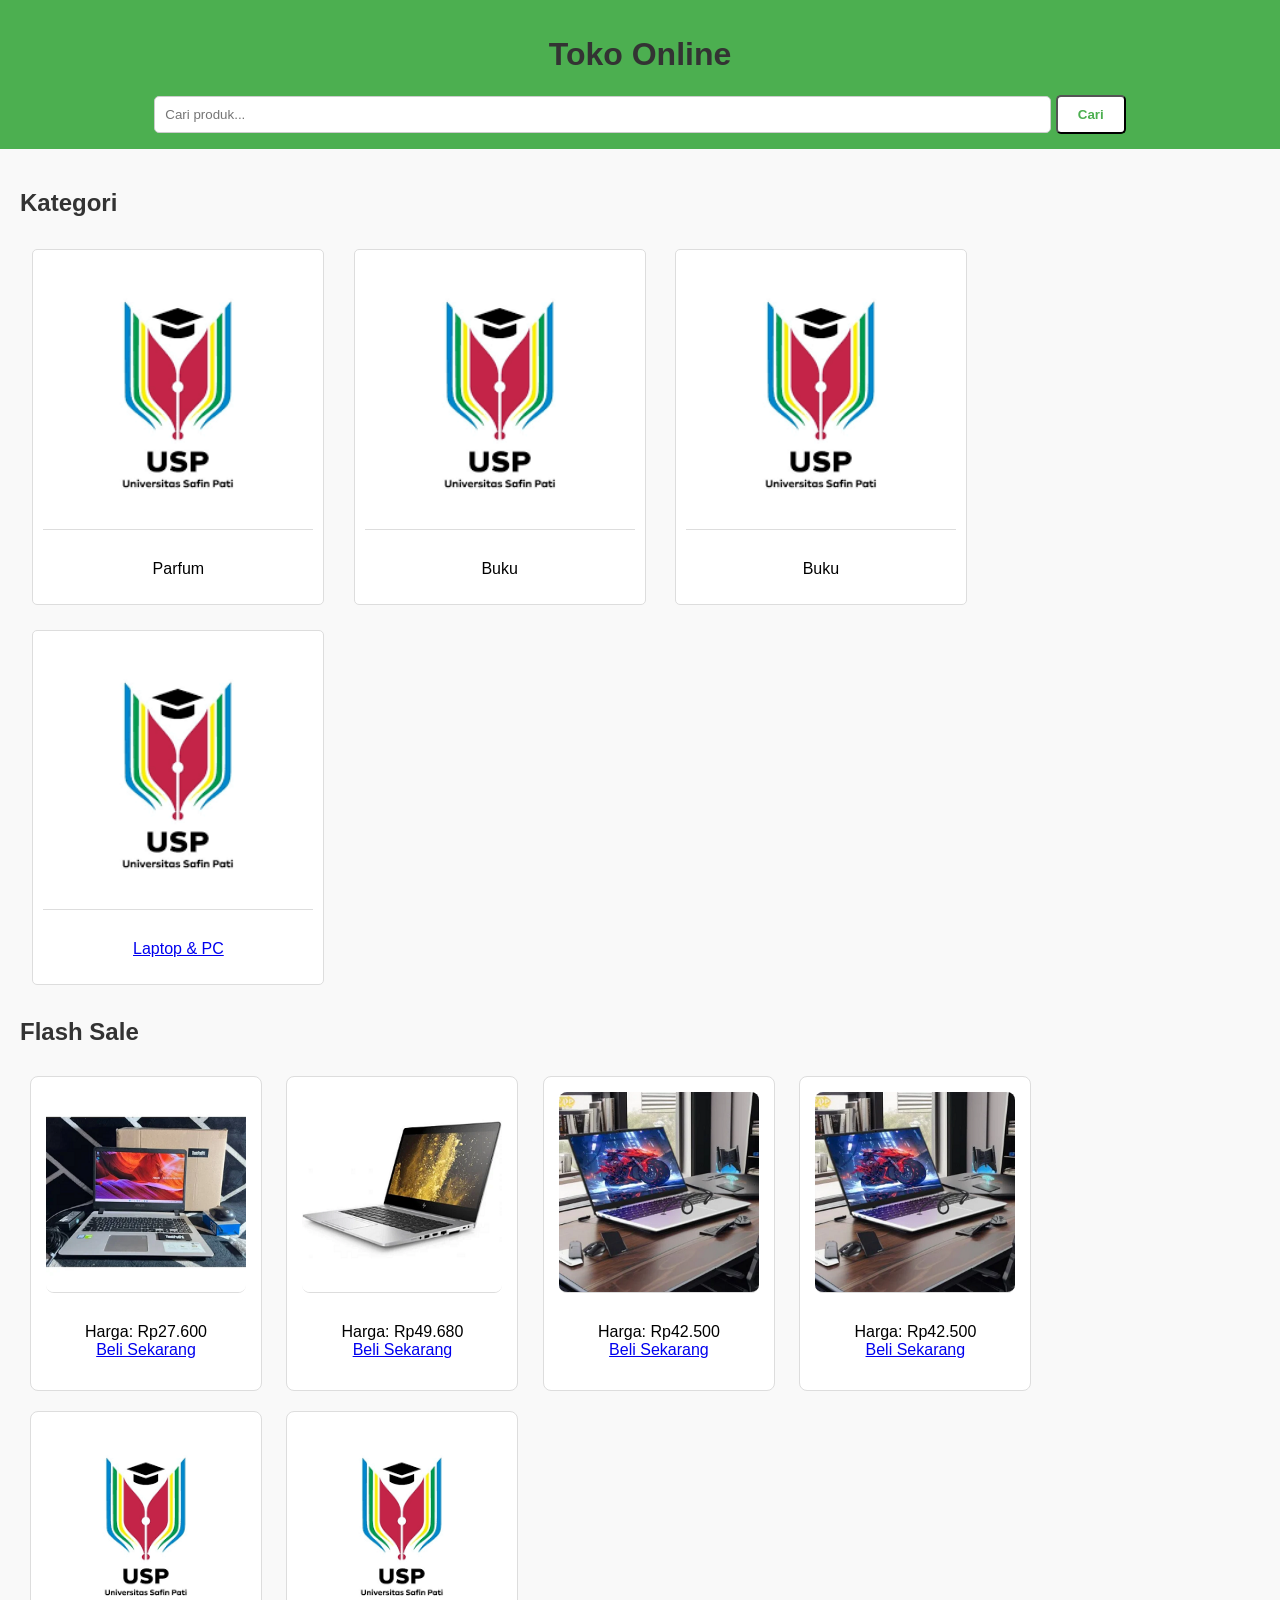
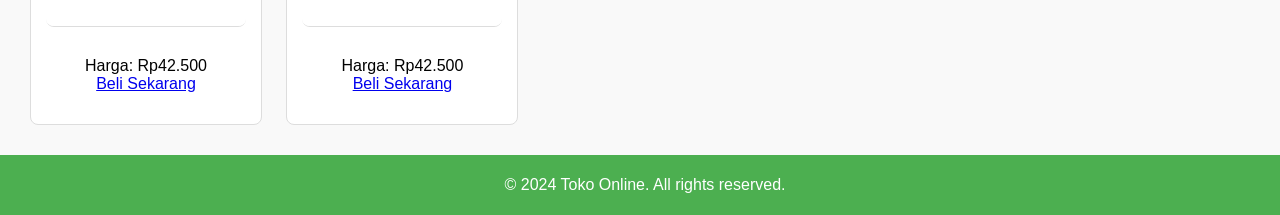
<file: templates/index.html>
<!DOCTYPE html>
<html lang="en">
<head>
    <meta charset="UTF-8">
    <meta http-equiv="X-UA-Compatible" content="IE=edge">
    <meta name="viewport" content="width=device-width, initial-scale=1.0">
    <link rel="stylesheet" href="/static/style.css">
    <title>Toko Online</title>
</head>
<body>
    <header>
        <h1>Toko Online</h1>
        <form action="search" method="get">
            <input type="text" name="query" placeholder="Cari produk...">
            <button type="submit">Cari</button>
        </form>
    </header>
    <main>
        <section class="categories">
            <h2>Kategori</h2>
            <div class="category">
                <a href='#'>
                    <img src="/static/img/produk1.png" alt="Parfum">
                </a>
                    <p>Parfum</p>
            </div>
            <div class="category">
                <img src="/static/img/produk1.png" alt="Buku">
                <p>Buku</p>
            </div>
            <div class="category">
                <img src="/static/img/produk1.png" alt="Buku">
                <p>Buku</p>
            </div>
            <div class="category">
                <a href='/deskripsi/laptop/' class='link1'>
                <img src="/static/img/produk1.png" alt="Elektronik">
                <p>Laptop & PC</p>
                </a>
            </div>
        </section>
        <section class="flash-sale">
            <h2>Flash Sale</h2>
            <div class="product">
                <img src="/static/img/Assus.png" alt="Laptop Assus">
                <p>Harga: Rp27.600
                    <a href='/product/1'>
                        <br>Beli Sekarang</p>
                    </a>
            </div>
            <div class="product">
                <img src="/static/img/HP elite book.png" alt="Laptop HP">
                <p>Harga: Rp49.680
                    <a href='/product/2'>
                        <br>Beli Sekarang</p>
                    </a>
            </div>
            <div class="product">
                <img src="/static/img/Laptop Gaming.png" alt="Laptop Gaming">
                <p>Harga: Rp42.500
                    <a href='/product/3'>
                        <br>Beli Sekarang</p>
                    </a>
            </div>
            
            <div class="product">
                <img src="/static/img/Laptop Gaming.png" alt="Produk4">
                <p>Harga: Rp42.500
                    <a href='/product/4'>
                        <br>Beli Sekarang</p>
                    </a>
            </div>
            
            <div class="product">
                <img src="/static/img/produk1.png" alt="Produk5">
                <p>Harga: Rp42.500
                    <a href='/product/5'>
                        <br>Beli Sekarang</p>
                    </a>
            </div>
            
            <div class="product">
                <img src="/static/img/produk1.png" alt="Produk5">
                <p>Harga: Rp42.500
                    <a href='/product/5'>
                        <br>Beli Sekarang</p>
                    </a>
            </div>

        </section>
    </main>
    <footer>
        <p>&copy; 2024 Toko Online. All rights reserved.</p>
    </footer>
</body>
</html>
</file>
<file: static/style.css>
body{
    font-family: Arial, Helvetica, sans-serif;
    margin: 0;
    padding: 0;
    background-color: #f9f9f9;
}

header{
    background-color: #4caf50;
    color: wheat;
    padding: 15px;
    text-align: center;
}

header form{
    margin-top: 10px;
}

header input{
    padding: 10px;
    width: 70%;
    border-radius: 5px;
    border: 1px solid #ccc;
}

header button{
    padding: 10px 20px;
    border: nnoe;
    background-color: white;
    color: #4CAF50;
    font-weight: bold;
    border-radius: 5px;
    cursor: pointer;
}

header button:hover{
    background-color: #f1f1f1;
}

main{
    padding: 20px;
}

.catagories, .flash-shale{
    margin-bottom: 30px;
}

.category, .product{
    display: inline-block;
    width: 30%;
    margin: 1%;
    text-align: center;
    background-color: white;
    border: 1px solid #ddd;
    border-radius: 5px;
    padding: 10px;
    box-shadow: 0 2px 5px rgba(0, 0, 0, 0,1);
}

.category img, .product img{
    width: 100%;
    height: auto;
    border-bottom: 1px solid #ddd;
    margin-bottom: 10px;
}

.product-detail {
    display: flex;
    justify-content: space-around;
    flex-wrap: wrap;
}
.category{
    width: 270px;
}

.product, .product-detail {
    background: white;
    border: 1px solid #ddd;
    border-radius: 8px;
    text-align: center;
    padding: 15px;
    margin: 10px;
    width: 200px;
}

.product img, .product-detail img {
    width: 100%;
    border-radius: 8px;
}

footer {
    text-align: center;
    padding: 5px;
    background: #4CAF50;
    color: white;
    /* position: fixed; */
    bottom: 0;
    width: 100%;
}

.posisi{
    position: fixed;
}

h1, h2{
    color: #333;
}
</file>
